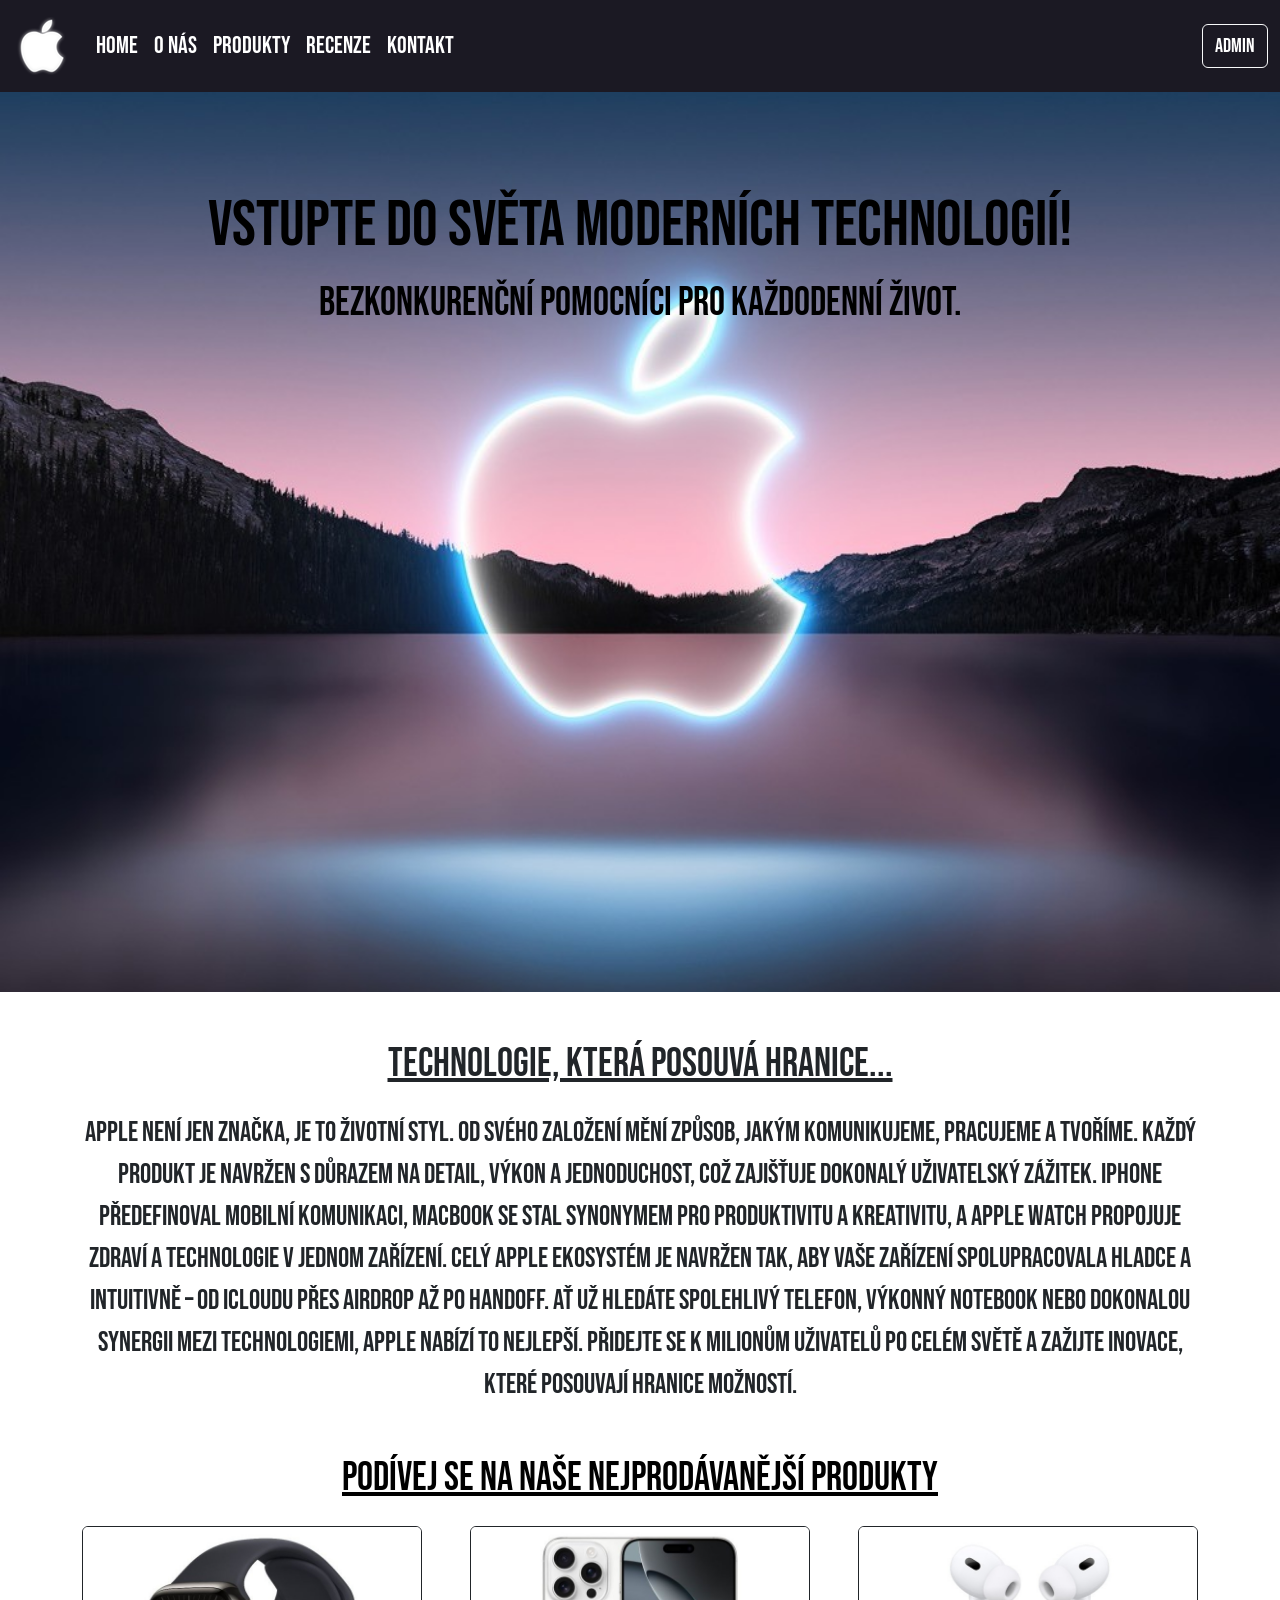
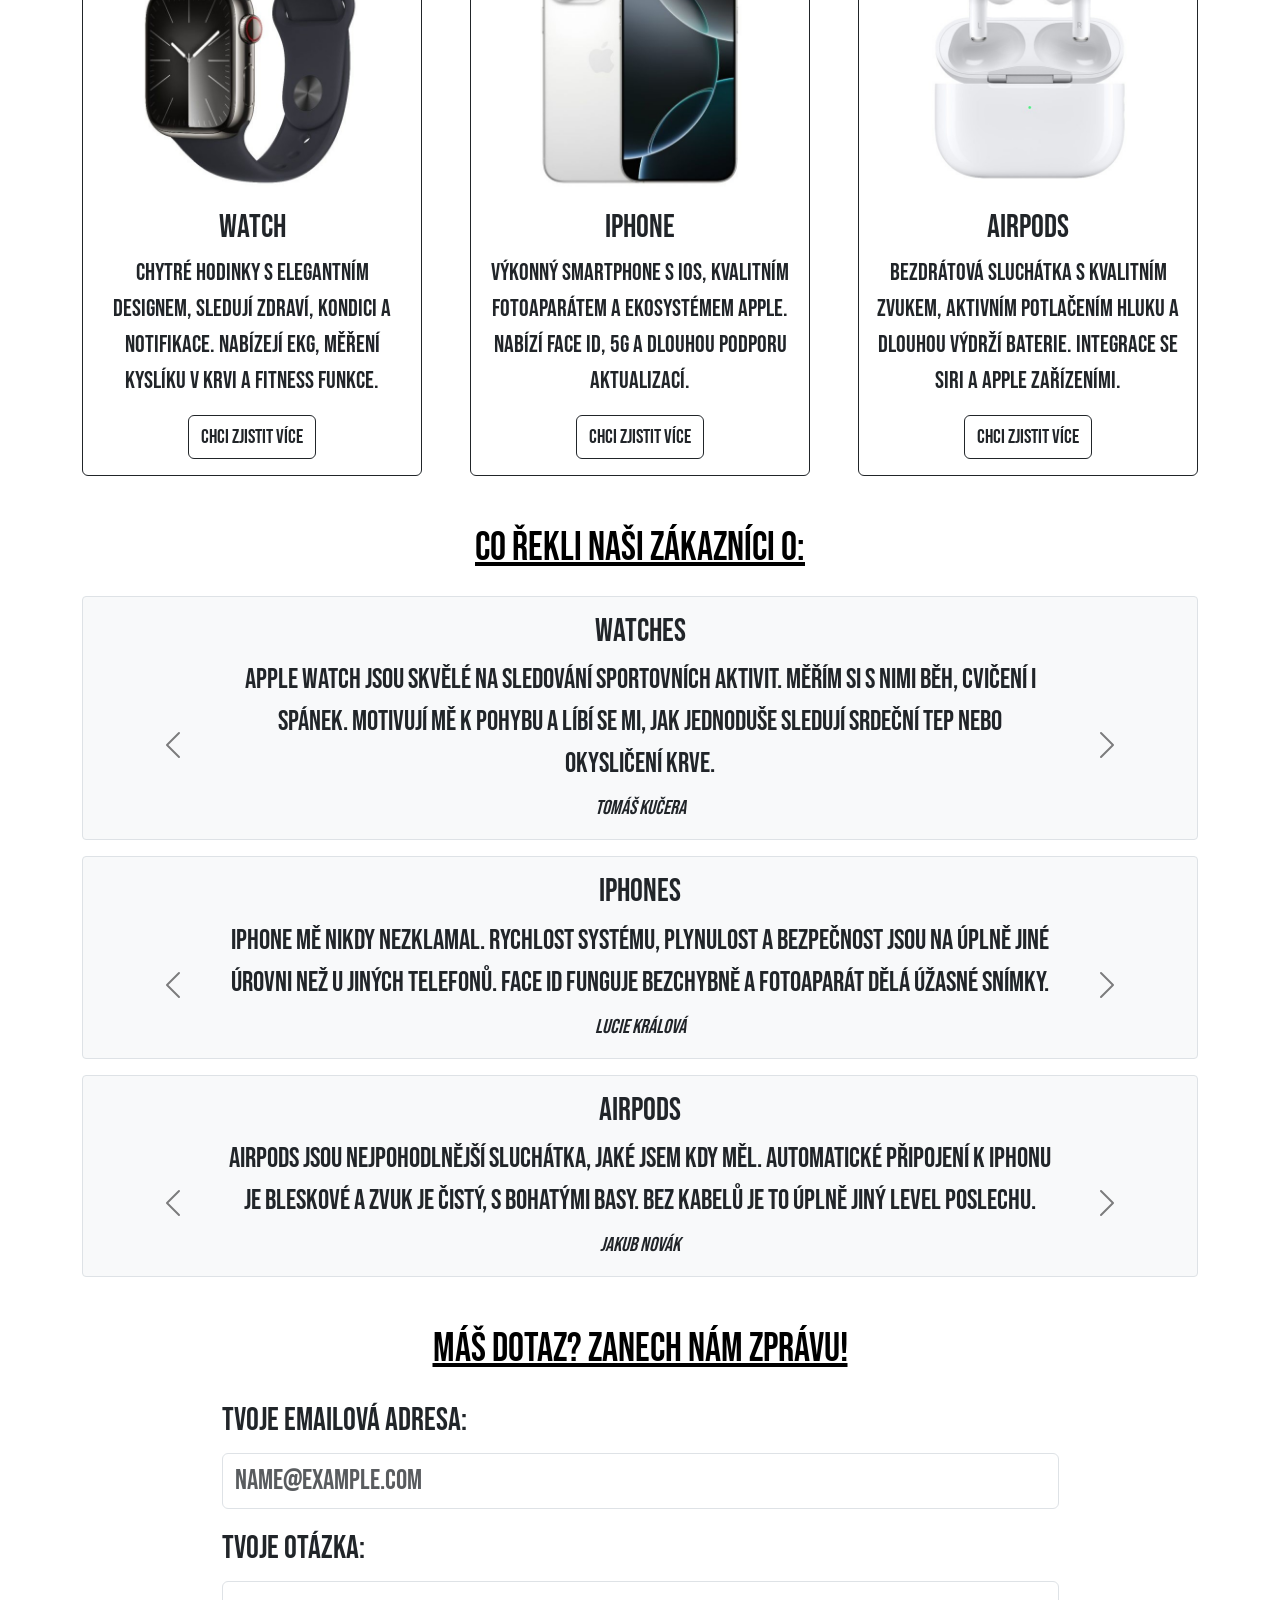
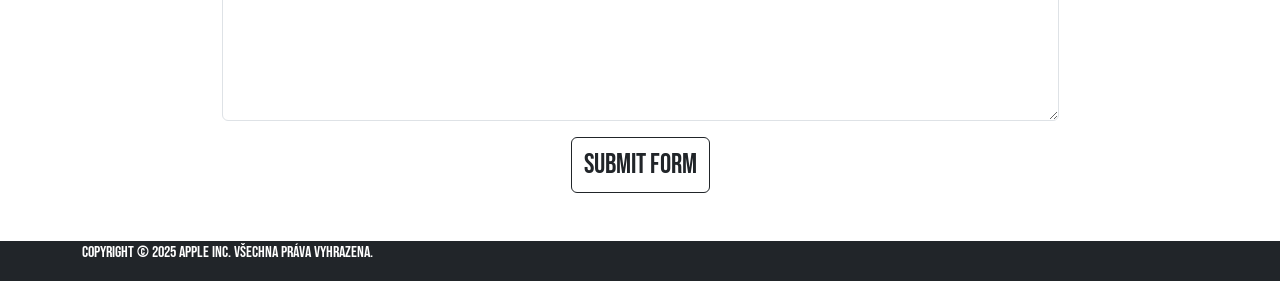
<file: index.html>
<!doctype html>
<html lang="cs" xmlns="http://www.w3.org/1999/html">
<head>
    <meta charset="utf-8">
    <meta name="viewport" content="width=device-width, initial-scale=1">
    <title>Apple | Nejspolehlivější prodejce</title>
    <link rel="stylesheet" href="css/bootstrap.css">
    <link rel="stylesheet" href="css/_custom.css">
    <link rel="icon" href="images/apple__logo.png" type="image/x-icon">
    <link rel="preconnect" href="https://fonts.googleapis.com">
    <link rel="preconnect" href="https://fonts.gstatic.com" crossorigin>
    <link href="https://fonts.googleapis.com/css2?family=Anton&family=Bebas+Neue&family=Boldonse&display=swap" rel="stylesheet">
</head>
<body>
<header>
    <nav class="navbar navbar-expand-lg background-dark">
        <div class="container-fluid fs-4">
            <a class="navbar-brand scale-effect transition" href="index.html"><img src="images/logo.png" alt=""></a>
            <button class="navbar-toggler bg-white" type="button" data-bs-toggle="collapse" data-bs-target="#navbarNavDropdown"
                    aria-controls="navbarNavDropdown" aria-expanded="false" aria-label="Toggle navigation">
                <span class="navbar-toggler-icon"></span>
            </button>
            <div class="collapse navbar-collapse" id="navbarNavDropdown">
                <ul class="navbar-nav me-auto small-nav-bar-display">
                    <li class="nav-item position-relative">
                        <a class="nav-link active text-white dot" aria-current="page" href="index.html">Home</a>
                    </li>
                    <li class="nav-item position-relative">
                        <a class="nav-link text-white dot" href="#aboutus">O nás</a>
                    </li>
                    <li class="nav-item position-relative">
                        <a class="nav-link text-white dot" href="#bestsellersproducts">Produkty</a>
                    </li>
                    <li class="nav-item position-relative">
                        <a class="nav-link text-white dot" href="#feedback">Recenze</a>
                    </li>
                    <li class="nav-item position-relative">
                        <a class="nav-link text-white dot" href="#contact">Kontakt</a>
                    </li>
                </ul>
              <div class="small-nav-bar-display">
                <button type="button" class="btn text-white border border-light background-light-hover text-dark-hover my-3 fs-5" data-bs-toggle="modal" data-bs-target="#adminModal">
                  Admin
                </button>
              </div>
            </div>
        </div>
    </nav>
</header>
<main>
    <!-- Modal Admin-->
    <div class="modal fade" id="adminModal" tabindex="-1" aria-labelledby="exampleModalLabel" aria-hidden="true">
        <div class="modal-dialog">
            <div class="modal-content">
                <div class="modal-header">
                    <h1 class="modal-title fs-2" id="exampleModalLabel">Login</h1>
                    <button type="button" class="btn-close" data-bs-dismiss="modal" aria-label="Close"></button>
                </div>
                <div class="modal-body">
                    <form>
                        <div class="mb-3">
                            <label for="exampleInputEmail1" class="form-label fs-3">Username</label>
                            <input type="email" class="form-control" id="exampleInputEmail1" aria-describedby="emailHelp">
                            <div id="emailHelp" class="form-text">We'll never share your email with anyone else.</div>
                        </div>
                        <div class="mb-3">
                            <label for="exampleInputPassword1" class="form-label fs-3">Password</label>
                            <input type="password" class="form-control" id="exampleInputPassword1">
                        </div>
                        <div class="mb-3 form-check">
                            <input type="checkbox" class="form-check-input" id="exampleCheck1">
                            <label class="form-check-label fs-3" for="exampleCheck1">Check me out</label>
                        </div>
                        <button type="submit" class="btn border border-dark background-dark-hover ">
                            <a href="admin.html" class="nav-link text-dark fs-2 text-white-hover">Submit</a>
                        </button>
                    </form>
                </div>
            </div>
        </div>
    </div>
    <section class="welcome-info d-flex align-items-baseline pt-5">
        <div class="container text-center p-5 text-black">
            <h1 class="fontSize4rem">Vstupte do světa moderních technologií!</h1>
            <p class="fs-1">Bezkonkurenční pomocníci pro každodenní život.</p>
        </div>
    </section>

    <section>
        <div class="container text-center" id="aboutus">
            <h2 class="mt-5 mb-4 text-decoration-underline fs-1">Technologie, která posouvá hranice...</h2>
            <p class="fs-3">Apple není jen značka, je to životní styl. Od svého založení mění způsob, jakým komunikujeme, pracujeme a tvoříme. Každý produkt je navržen s důrazem na detail, výkon a jednoduchost, což zajišťuje dokonalý uživatelský zážitek. iPhone předefinoval mobilní komunikaci, MacBook se stal synonymem pro produktivitu a kreativitu, a Apple Watch propojuje zdraví a technologie v jednom zařízení. Celý Apple ekosystém je navržen tak, aby vaše zařízení spolupracovala hladce a intuitivně – od iCloudu přes AirDrop až po Handoff. Ať už hledáte spolehlivý telefon, výkonný notebook nebo dokonalou synergii mezi technologiemi, Apple nabízí to nejlepší. Přidejte se k milionům uživatelů po celém světě a zažijte inovace, které posouvají hranice možností.</p>
        </div>
    </section>

    <section>
        <div class="container text-center">
            <h2 class="text-center mt-5 mb-4 text-black text-decoration-underline fs-1" id="bestsellersproducts">Podívej se na naše nejprodávanější produkty</h2>
            <div class="row gx-5 gy-5">
                <div class="col-lg-4">
                    <div class="card border-dark scale-effect transition">
                        <img src="images/watch.jpg" class="card-img-top" alt="...">
                        <div class="card-body">
                            <h5 class="card-title fs-2">Watch</h5>
                            <p class="card-text fs-4">Chytré hodinky s elegantním designem, sledují zdraví, kondici a notifikace. Nabízejí EKG, měření kyslíku v krvi a fitness funkce.</p>
                            <a href="#" class="btn border-dark background-dark-hover text-white-hover fs-5">Chci zjistit více</a>
                        </div>
                    </div>
                </div>
                <!--Modal Watch-->


                <div class="col-lg-4">
                    <div class="card border-dark scale-effect transition">
                        <img src="images/iphone2.jpg" class="card-img-top" alt="...">
                        <div class="card-body">
                            <h5 class="card-title fs-2">iPhone</h5>
                            <p class="card-text fs-4">Výkonný smartphone s iOS, kvalitním fotoaparátem a ekosystémem Apple. Nabízí Face ID, 5G a dlouhou podporu aktualizací.</p>
                            <a href="#" class="btn border-dark background-dark-hover text-white-hover fs-5">Chci zjistit více</a>
                        </div>
                    </div>
                </div>
                <div class="col-lg-4">
                    <div class="card border-dark scale-effect transition">
                        <img src="images/airpods.jpg" class="card-img-top" alt="...">
                        <div class="card-body">
                            <h5 class="card-title fs-2">AirPods</h5>
                            <p class="card-text fs-4">Bezdrátová sluchátka s kvalitním zvukem, aktivním potlačením hluku a dlouhou výdrží baterie. Integrace se Siri a Apple zařízeními.</p>
                            <a href="#" class="btn border-dark background-dark-hover text-white-hover fs-5">Chci zjistit více</a>
                        </div>
                    </div>
                </div>
            </div>
        </div>
    </section>

    <section>
        <div class="container container-sm" id="feedback">
            <h2 class="text-center mt-5 mb-4 text-black text-decoration-underline fs-1">Co řekli naši zákazníci o:</h2>
            <div class="border rounded-1 bg-light p-2 scale-effect transition col-lg-12 mb-3">
                <h3 class="text-center m-0 p-2 fs-2">Watches</h3>
                <div id="carouselExample" class="carousel slide ">
                    <div class="carousel-inner text-center fs-5">
                        <div class="carousel-item active">
                            <p class="d-block w-75 m-auto fs-3">Apple Watch jsou skvělé na sledování sportovních aktivit. Měřím si s nimi běh, cvičení i spánek. Motivují mě k pohybu a líbí se mi, jak jednoduše sledují srdeční tep nebo okysličení krve.</p>
                            <p class="fst-italic m-0 p-2">Tomáš Kučera</p>
                        </div>
                        <div class="carousel-item">
                            <p class="d-block w-75 m-auto fs-3">Díky Apple Watch už nemusím pořád vytahovat telefon z kapsy. Vidím všechny notifikace a dokonce mohu přijímat hovory přímo na hodinkách. Na cestách nebo při sportu je to neuvěřitelně praktické.</p>
                            <p class="fst-italic m-0 p-2">Jana Benešová</p>
                        </div>
                        <div class="carousel-item">
                            <p class="d-block w-75 m-auto fs-3">Líbí se mi, že si můžu snadno vyměnit řemínek a hodinky vždy sladit s oblečením. Elegantní design a kvalitní materiály dělají z Apple Watch nejen chytré zařízení, ale i luxusní doplněk.</p>
                            <p class="fst-italic m-0 p-2">Michal Veselý</p>
                        </div>
                    </div>
                    <button class="carousel-control-prev carousel-dark" type="button" data-bs-target="#carouselExample" data-bs-slide="prev">
                        <span class="carousel-control-prev-icon" aria-hidden="true"></span>
                        <span class="visually-hidden">Previous</span>
                    </button>
                    <button class="carousel-control-next carousel-dark" type="button" data-bs-target="#carouselExample" data-bs-slide="next">
                        <span class="carousel-control-next-icon" aria-hidden="true"></span>
                        <span class="visually-hidden">Next</span>
                    </button>
                </div>
            </div>
            <div class="border bg-light rounded-1 p-2 scale-effect transition col-lg-12 mb-3">
                <h3 class="text-center m-0 p-2 fs-2">iPhones</h3>
                <div id="carouselExample1" class="carousel slide">
                    <div class="carousel-inner text-center fs-5">
                        <div class="carousel-item active">
                            <p class="d-block w-75 m-auto fs-3">iPhone mě nikdy nezklamal. Rychlost systému, plynulost a bezpečnost jsou na úplně jiné úrovni než u jiných telefonů. Face ID funguje bezchybně a fotoaparát dělá úžasné snímky.</p>
                            <p class="fst-italic m-0 p-2">Lucie Králová</p>
                        </div>
                        <div class="carousel-item">
                            <p class="d-block w-75 m-auto fs-3">Nejvíc oceňuji, jak iPhone perfektně spolupracuje s mým MacBookem a iPadem. Airdrop mi usnadňuje práci každý den. Všechna data mám vždy po ruce a přechod mezi zařízeními je naprosto plynulý.</p>
                            <p class="fst-italic m-0 p-2">David Malý</p>
                        </div>
                        <div class="carousel-item">
                            <p class="d-block w-75 m-auto fs-3">Baterie vydrží celý den i při náročnějším používání. Oceňuji také pravidelné aktualizace iOS, díky kterým i starší modely fungují stále skvěle. iPhone mám už několik let a stále šlape jako nový.</p>
                            <p class="fst-italic m-0 p-2">Veronika Horáková</p>
                        </div>
                    </div>
                    <button class="carousel-control-prev carousel-dark" type="button" data-bs-target="#carouselExample1" data-bs-slide="prev">
                        <span class="carousel-control-prev-icon" aria-hidden="true"></span>
                        <span class="visually-hidden">Previous</span>
                    </button>
                    <button class="carousel-control-next carousel-dark" type="button" data-bs-target="#carouselExample1" data-bs-slide="next">
                        <span class="carousel-control-next-icon" aria-hidden="true"></span>
                        <span class="visually-hidden">Next</span>
                    </button>
                </div>
            </div>
            <div class="border bg-light rounded-1 p-2 scale-effect transition col-lg-12 mb-3">
                <h3 class="text-center m-0 p-2 fs-2">AirPods</h3>
                <div id="carouselExample2" class="carousel slide">
                    <div class="carousel-inner text-center fs-5">
                        <div class="carousel-item active">
                            <p class="d-block w-75 m-auto fs-3">AirPods jsou nejpohodlnější sluchátka, jaké jsem kdy měl. Automatické připojení k iPhonu je bleskové a zvuk je čistý, s bohatými basy. Bez kabelů je to úplně jiný level poslechu.</p>
                            <p class="fst-italic m-0 p-2">Jakub Novák</p>
                        </div>
                        <div class="carousel-item">
                            <p class="d-block w-75 m-auto fs-3">S AirPods Pro mohu úplně vypnout okolní svět a soustředit se na hudbu nebo práci. Naopak režim propustnosti mi umožní slyšet okolí, když potřebuji – například při běhu venku.</p>
                            <p class="fst-italic m-0 p-2">Petra Dvořáková</p>
                        </div>
                        <div class="carousel-item">
                            <p class="d-block w-75 m-auto fs-3">Pouzdro udrží sluchátka nabitá na celý den. Rychlé nabíjení přes Lightning nebo MagSafe je super praktické. Stačí pár minut v pouzdře a mám energii na další hodiny poslechu.</p>
                            <p class="fst-italic m-0 p-2"> Adam Svoboda</p>
                        </div>
                    </div>
                    <button class="carousel-control-prev carousel-dark" type="button" data-bs-target="#carouselExample2" data-bs-slide="prev">
                        <span class="carousel-control-prev-icon" aria-hidden="true"></span>
                        <span class="visually-hidden">Previous</span>
                    </button>
                    <button class="carousel-control-next carousel-dark" type="button" data-bs-target="#carouselExample2" data-bs-slide="next">
                        <span class="carousel-control-next-icon" aria-hidden="true"></span>
                        <span class="visually-hidden">Next</span>
                    </button>
                </div>
            </div>
        </div>
    </section>

    <section>
        <div class="container col-lg-12 mx-auto" id="contact">
            <form class="w-75 mx-auto">
                <h2 class="text-center mt-5 mb-4 text-black text-decoration-underline fs-1">Máš dotaz? Zanech nám zprávu!</h2>
                <div class="mb-3">
                    <label for="exampleFormControlInput1" class="form-label fs-2">Tvoje emailová adresa:</label>
                    <input type="email" class="form-control fs-3" id="exampleFormControlInput1" placeholder="name@example.com">
                </div>
                <div class="mb-3">
                    <label for="exampleFormControlTextarea1" class="form-label fs-2">Tvoje otázka:</label>
                    <textarea class="form-control fs-3" id="exampleFormControlTextarea1" rows="3"></textarea>
                </div>
                <div class="text-center">
                    <button class="btn border border-dark text-dark background-dark-hover text-white-hover fs-3" type="submit">Submit form</button>
                </div>
            </form>
        </div>
    </section>
</main>
<footer class="bg-dark text-white mt-5">
    <div class="container">
        <div class="row align-items-center">
            <div class="col-md-4">
                <p>Copyright © 2025 Apple Inc. Všechna práva vyhrazena.</p>
            </div>
        </div>
    </div>
</footer>
<script src="js/bootstrap.bundle.js"></script>
</body>
</html>
</file>
<file: css/_custom.css>
.welcome-info {
    background-image: url("../images/apple_background.jpg");
    background-size: cover;
    background-position: center;
    height: 100vh;
}

body {
    box-sizing: border-box;
    scroll-behavior: smooth;
    font-family: 'Bebas Neue', sans-serif;
}

:root {
    --text-purple: #a303ff;
    --background-dark: rgb(27,25,35);
}

.text-purple {
    color: var(--text-purple);
}

.background-dark {
    background-color: var(--background-dark);
}

.background-dark-hover:hover {
    background-color: var(--background-dark);
}

.background-light-hover:hover {
    background-color: #fff;
}

.text-dark-hover:hover {
    color: rgb(27,25,35) !important;
}

.text-white-hover:hover {
    color: #fff !important;
}

.border-dark {
    border-color: var(--background-dark);
}

.scale-effect:hover {
    cursor: pointer;
    transform: scale(1.025);
    transition: all 0.3s ease-in-out;
}

.transition {
    transition: all 0.3s ease-in-out;
}

.position-relative {
    position: relative;
}

.fontSize4rem {
    font-size: 4rem;
}

@media screen and (min-width: 991px){
    .dot::after {
        content: "•";
        position: absolute;
        left: 50%;
        top: 50px;
        transform: translateX(-50%);
        opacity: 0;
        transition: all 0.1s ease-in-out;
    }

    .dot:hover::after {
        top: 33px;
        opacity: 1;
        transition: all 0.1s ease-in-out;
    }
}

@media screen and (max-width: 991px) {
    .small-nav-bar-display {
        display: flex;
        justify-content: center;
        align-items: center;
    }

    .dot::after {
        content: "•";
        position: absolute;
        left: 50%;
        top: 50px;
        transform: translateX(-50%);
        opacity: 0;
        transition: all 0.1s ease-in-out;
    }

    .dot:hover::after {
        top: 33px;
        opacity: 1;
        transition: all 0.1s ease-in-out;
    }
}
</file>
